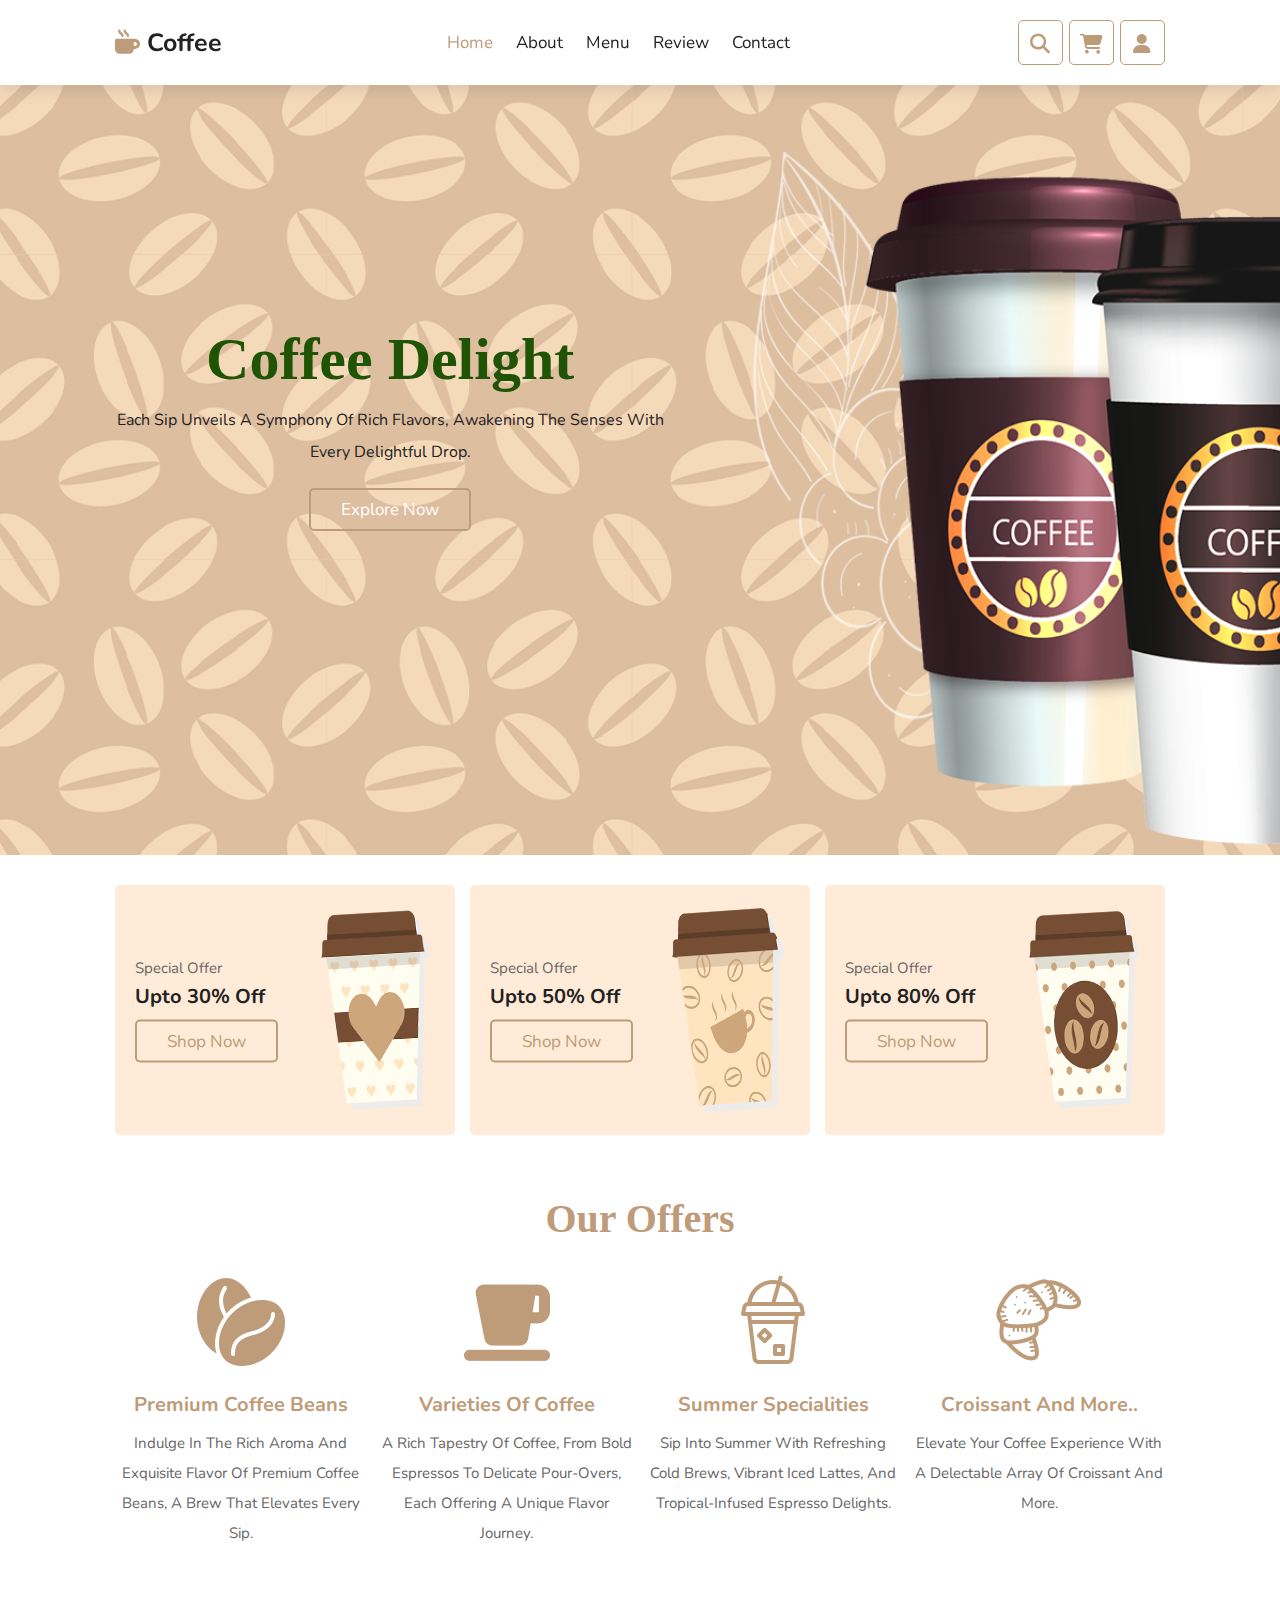
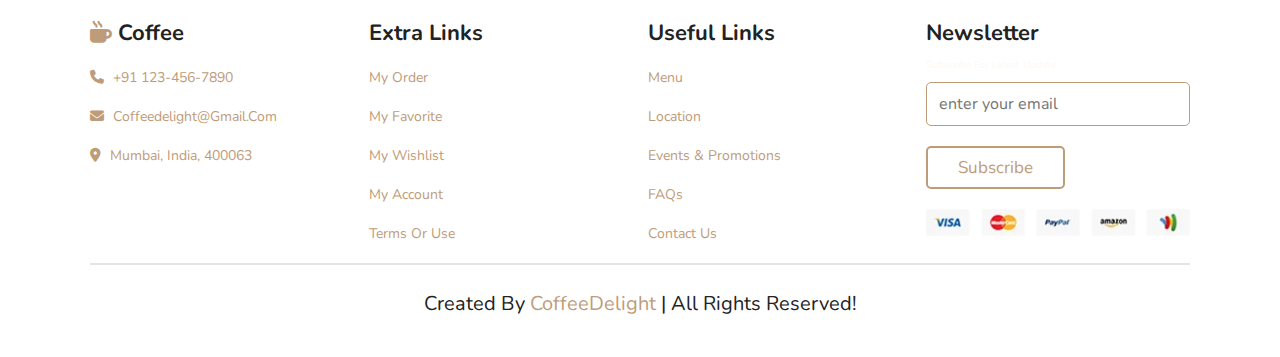
<file: index.html>
<!DOCTYPE html>
<html lang="en">
<head>
    <meta charset="UTF-8">
    <meta name="viewport" content="width=device-width, initial-scale=1.0">
    <title>Coffee Delight</title>
    <!-- fontawesome cdn -->
    <link rel="stylesheet" href="https://cdnjs.cloudflare.com/ajax/libs/font-awesome/6.5.1/css/all.min.css">
    <!-- custom css link -->
    <link rel="stylesheet" href="style.css">
</head>
<body>
    
    <!-- header section starts -->

    <header class="header">

        <a href="#" class="logo"> <i class="fas fa-mug-hot"></i> coffee</a>

        <nav class="navbar">
            <a href="index.html" class="active">home</a>
            <a href="about.html">about</a>
            <a href="menu.html">menu</a>
            <a href="review.html">review</a>
            <!-- <a href="blogs.html">blogs</a> -->
            <a href="contact.html">contact</a>
        </nav>

        <div class="icons">
            <div class="fas fa-bars" id="menu-btn"></div>
            <div class="fas fa-search" id="search-btn"></div>
            <div class="fas fa-shopping-cart" id="cart-btn"></div>
            <div class="fas fa-user" id="login-btn"></div>
        </div>

        <form action="" class="search-form">
            <input type="search" name="" id="search-box" placeholder="search here..">
            <label class="fas fa-search"></label>
        </form>

        <!-- shopping cart -->

        <div class="shopping-cart">

            <div class="box">
                <i class="fas fa-trash"></i>
                <img src="images/cart-1.png" alt="">
                <div class="content">
                    <h3>Iced Coffee</h3>
                    <span class="price">$3.99/=</span>
                    <span class="quantity"> qty: 1</span>
                </div>
            </div>

            <div class="box">
                <i class="fas fa-trash"></i>
                <img src="images/cart-2.png" alt="">
                <div class="content">
                    <h3>Affogato</h3>
                    <span class="price">$5.00/=</span>
                    <span class="quantity"> qty: 1</span>
                </div>
            </div>

            <div class="box">
                <i class="fas fa-trash"></i>
                <img src="images/cart-3.png" alt="">
                <div class="content">
                    <h3>mocha magic</h3>
                    <span class="price">$4.50/=</span>
                    <span class="quantity"> qty: 1</span>
                </div>
            </div>

            <div class="total">total : $13.49/=</div>
            <a href="#" class="btn">checkout</a>

        </div>


        <!-- login -->

        <form action="" class="login-form">
            <h3>login form</h3>
            <input type="email" placeholder="Your Email" class="box">
            <input type="password" placeholder="Your Password" class="box">
            <p>forget your password <a href="#"> click here</a></p>
            <p>don't have an account? <a href="#"> create now</a></p>
            <input type="submit" value="login" class="btn">
        </form>

    </header>

    <!-- header section ends -->

    <!-- home section starts -->

    <section class="home" id="home">

        <div class="content">
            <h3>coffee delight</h3>
            <p>Each sip unveils a symphony of rich flavors, awakening the senses with every delightful drop.</p>
            <a href="about.html" class="btn">Explore now </a>
        </div>

    </section>

    <!-- home section ends -->

    <!-- banner section starts -->

    <section class="banner-container">

        <div class="banner">
            <img src="images/banner-1.png" alt="">
            <div class="content">
                <span>special offer</span>
                <h3>upto 30% off</h3>
                <a href="#" class="btn"> shop now</a>
            </div>
        </div>

        <div class="banner">
            <img src="images/banner-2.png" alt="">
            <div class="content">
                <span>special offer</span>
                <h3>upto 50% off</h3>
                <a href="#" class="btn"> shop now</a>
            </div>
        </div>

        <div class="banner">
            <img src="images/banner-3.png" alt="">
            <div class="content">
                <span>special offer</span>
                <h3>upto 80% off</h3>
                <a href="#" class="btn"> shop now</a>
            </div>
        </div>

    </section>

    <!-- banner section ends -->

    <!-- offer section starts -->

    <section class="offer">

        <div class="heading">
            <h3>our offers</h3>
        </div>

        <div class="box-container">


            <div class="box">
                <img src="images/offer-2.png" alt="">
                <h3>premium coffee beans</h3>
                <p>Indulge in the rich aroma and exquisite flavor of premium coffee beans, a brew that elevates every sip.</p>
            </div>

            <div class="box">
                <img src="images/offer-1.png" alt="">
                <h3>varieties of coffee</h3>
                <p>A rich tapestry of coffee, from bold espressos to delicate pour-overs, each offering a unique flavor journey.</p>
            </div>

            <div class="box">
                <img src="images/offer-4.png" alt="">
                <h3>summer specialities</h3>
                <p>Sip into summer with refreshing cold brews, vibrant iced lattes, and tropical-infused espresso delights.</p>
            </div>

            <div class="box">
                <img src="images/offer-3.png" alt="">
                <h3>croissant and more..</h3>
                <p>Elevate your coffee experience with a delectable array of croissant and more.</p>
            </div>

        </div>

    </section>

    <!-- offer section ends -->

    <!-- footer section starts -->

    <section class="footer">

        <div class="box-container">

            <div class="box">
                <h3><i class="fas fa-mug-hot"></i> coffee</h3>
                <a href="#" class="links"> <i class="fas fa-phone"></i> +91 123-456-7890</a>
                <a href="#" class="links"> <i class="fas fa-envelope"></i> coffeedelight@gmail.com</a>
                <a href="#" class="links"> <i class="fas fa-map-marker-alt"></i> mumbai, india, 400063</a>
            </div>

            <div class="box">
                <h3>extra links</h3>
                <a href="#">my order</a>
                <a href="#">my favorite</a>
                <a href="#">my wishlist</a>
                <a href="#">my account</a>
                <a href="#">terms or use</a>
            </div>

            <div class="box">
                <h3>useful links</h3>
                <a href="menu.html">menu</a>
                <a href="#">location</a>
                <a href="#">events & promotions</a>
                <a href="#">FAQs</a>
                <a href="contact.html">contact us</a>
            </div>

            <div class="box">
                <h3>newsletter</h3>
                <p>subscribe for latest update</p>
                <form action="">
                    <input type="email" placeholder="enter your email">
                    <input type="submit" value="subscribe" class="btn">
                </form>
                <img src="images/payment.png" class="payment" alt="">
            </div>

        </div>

        <div class="credit"> created by <span>coffeeDelight</span> | all rights reserved! </div>

    </section>


    <!-- footer section ends -->


    <script src="script.js"></script>
</body>
</html>
</file>
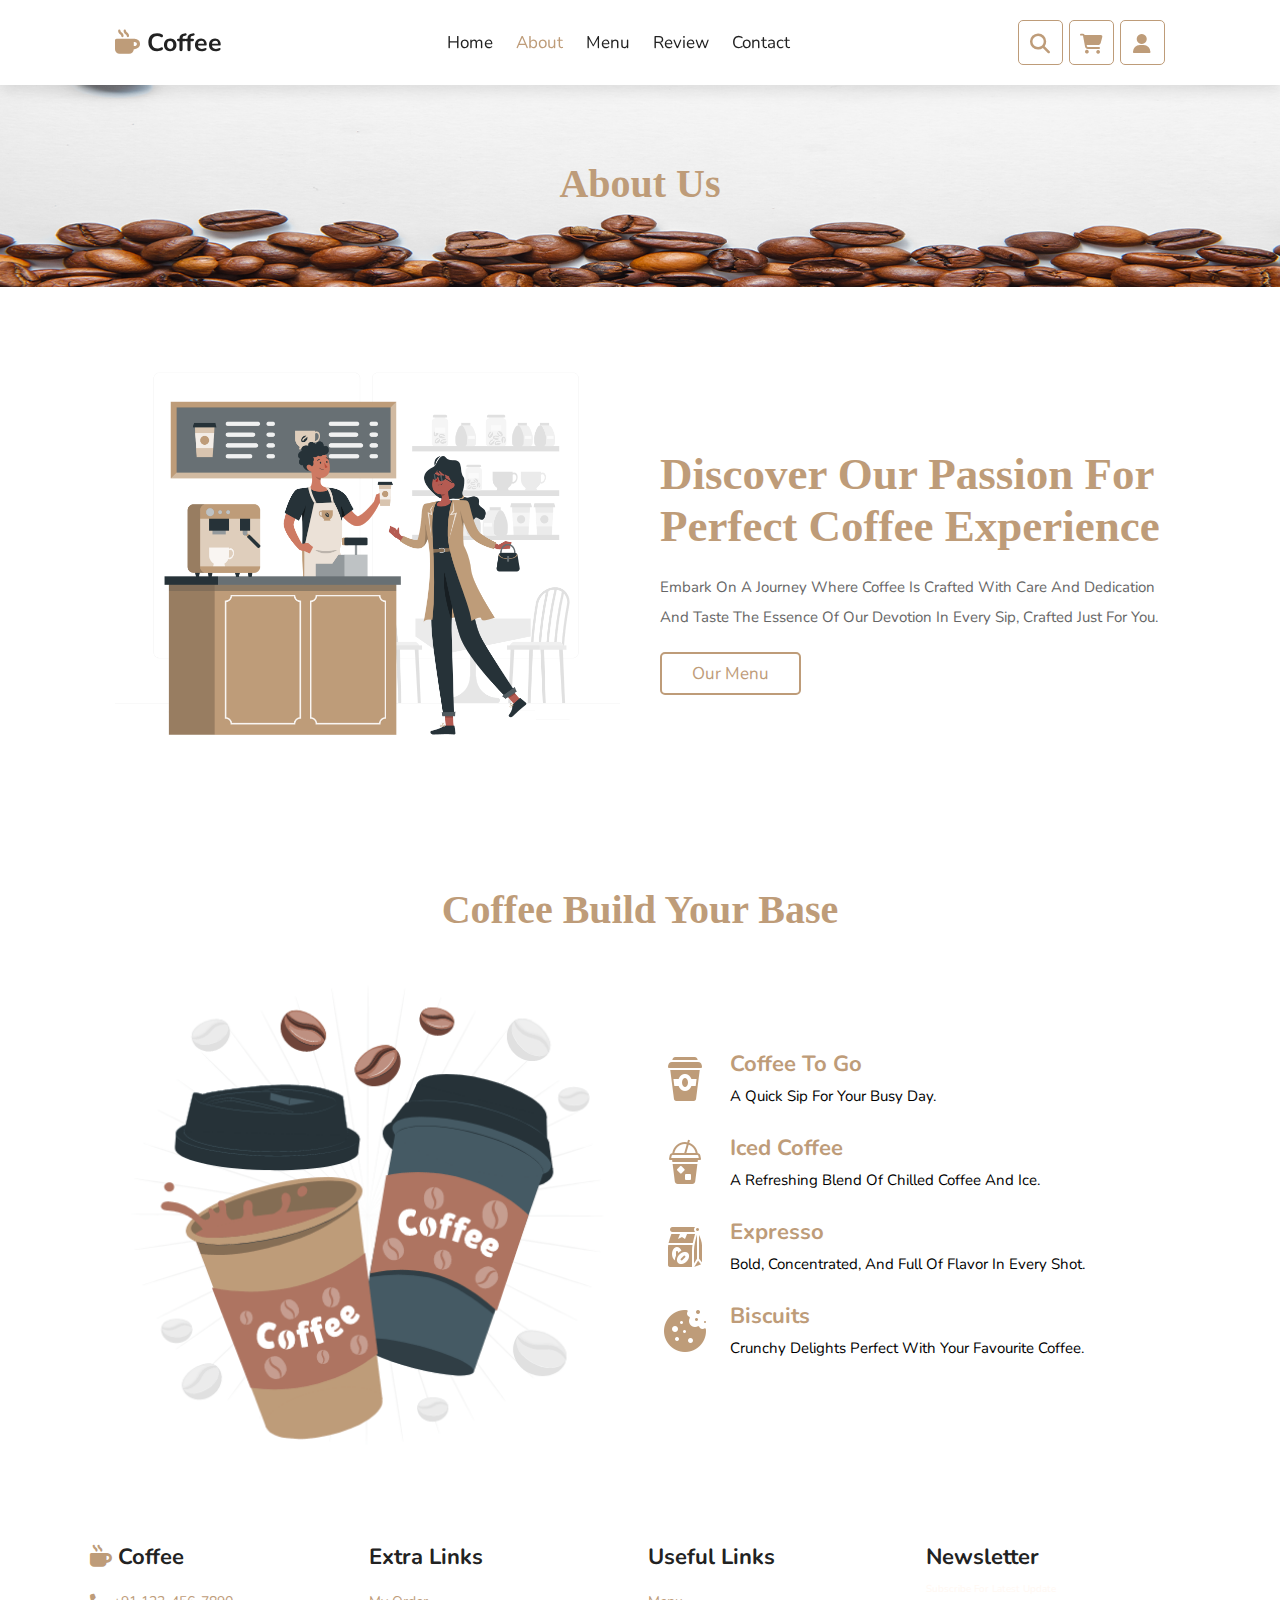
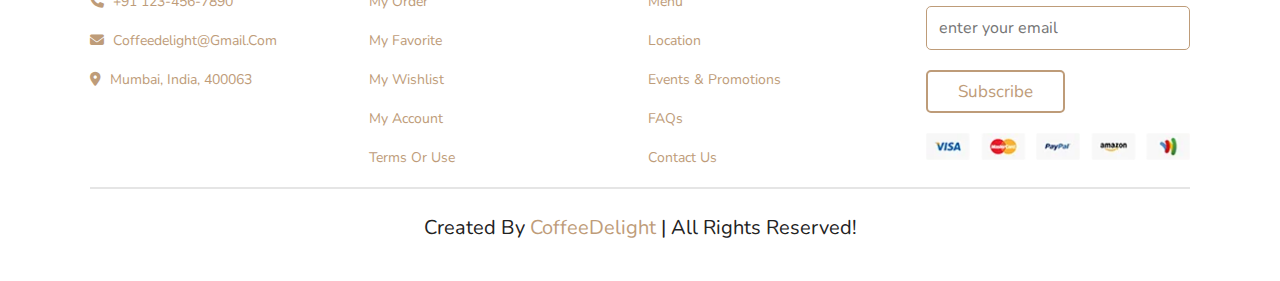
<file: about.html>
<!DOCTYPE html>
<html lang="en">

<head>
    <meta charset="UTF-8">
    <meta name="viewport" content="width=device-width, initial-scale=1.0">
    <title>Coffee Delight</title>
    <link rel="stylesheet" href="https://cdnjs.cloudflare.com/ajax/libs/font-awesome/6.5.1/css/all.min.css">
    <link rel="stylesheet" href="style.css">
</head>

<body>


    <header class="header">

        <a href="#" class="logo"> <i class="fas fa-mug-hot"></i> coffee</a>

        <nav class="navbar">
            <a href="index.html">home</a>
            <a href="about.html" class="active">about</a>
            <a href="menu.html">menu</a>
            <a href="review.html">review</a>
            <a href="contact.html">contact</a>
        </nav>

        <div class="icons">
            <div class="fas fa-bars" id="menu-btn"></div>
            <div class="fas fa-search" id="search-btn"></div>
            <div class="fas fa-shopping-cart" id="cart-btn"></div>
            <div class="fas fa-user" id="login-btn"></div>
        </div>

        <form action="" class="search-form">
            <input type="search" name="" id="search-box" placeholder="search here..">
            <label class="fas fa-search"></label>
        </form>


        <div class="shopping-cart">

            <div class="box">
                <i class="fas fa-trash"></i>
                <img src="images/cart-1.png" alt="">
                <div class="content">
                    <h3>Iced Coffee</h3>
                    <span class="price">$3.99/=</span>
                    <span class="quantity"> qty: 1</span>
                </div>
            </div>

            <div class="box">
                <i class="fas fa-trash"></i>
                <img src="images/cart-2.png" alt="">
                <div class="content">
                    <h3>Affogato</h3>
                    <span class="price">$5.00/=</span>
                    <span class="quantity"> qty: 1</span>
                </div>
            </div>

            <div class="box">
                <i class="fas fa-trash"></i>
                <img src="images/cart-3.png" alt="">
                <div class="content">
                    <h3>mocha magic</h3>
                    <span class="price">$4.50/=</span>
                    <span class="quantity"> qty: 1</span>
                </div>
            </div>

            <div class="total">total : $13.49/=</div>
            <a href="#" class="btn">checkout</a>

        </div>


        <form action="" class="login-form">
            <h3>login form</h3>
            <input type="email" placeholder="Your Email" class="box">
            <input type="password" placeholder="Your Password" class="box">
            <p>forget your password <a href="#"> click here</a></p>
            <p>don't have an account? <a href="#"> create now</a></p>
            <input type="submit" value="login" class="btn">
        </form>

    </header>


    <div class="sub-heading">
        <h1>about us</h1>
    </div>


    <section class="about">

        <div class="image">
            <img src="images/about.png" alt="">
        </div>

        <div class="content">
            <h3>discover our passion for perfect coffee experience</h3>
            <p>Embark on a journey where coffee is crafted with care and dedication and Taste the essence of our
                devotion in every sip, crafted just for you.</p>
            <a href="menu.html" class="btn"> our menu</a>
        </div>

    </section>


    <section class="base">

        <div class="heading">
            <h3>coffee build your base</h3>
        </div>

        <div class="box-container">

            <div class="image">
                <img src="images/coffee-base.gif" alt="">
            </div>

            <div class="container">

                <div class="item">
                    <div class="icon">
                        <img src="images/base-1.png" alt="">
                    </div>
                    <div class="content">
                        <h3>coffee to go</h3>
                        <p>A quick sip for your busy day.</p>
                    </div>
                </div>

                <div class="item">
                    <div class="icon">
                        <img src="images/base-2.png" alt="">
                    </div>
                    <div class="content">
                        <h3>iced coffee</h3>
                        <p>A refreshing blend of chilled coffee and ice.</p>
                    </div>
                </div>

                <div class="item">
                    <div class="icon">
                        <img src="images/base-3.png" alt="">
                    </div>
                    <div class="content">
                        <h3>expresso</h3>
                        <p>Bold, concentrated, and full of flavor in every shot.</p>
                    </div>
                </div>

                <div class="item">
                    <div class="icon">
                        <img src="images/base-4.png" alt="">
                    </div>
                    <div class="content">
                        <h3>biscuits</h3>
                        <p>Crunchy delights perfect with your favourite coffee.</p>
                    </div>
                </div>

            </div>

        </div>

    </section>



    <section class="footer">

        <div class="box-container">

            <div class="box">
                <h3><i class="fas fa-mug-hot"></i> coffee</h3>
                <a href="#" class="links"> <i class="fas fa-phone"></i> +91 123-456-7890</a>
                <a href="#" class="links"> <i class="fas fa-envelope"></i> coffeedelight@gmail.com</a>
                <a href="#" class="links"> <i class="fas fa-map-marker-alt"></i> mumbai, india, 400063</a>
            </div>

            <div class="box">
                <h3>extra links</h3>
                <a href="#">my order</a>
                <a href="#">my favorite</a>
                <a href="#">my wishlist</a>
                <a href="#">my account</a>
                <a href="#">terms or use</a>
            </div>

            <div class="box">
                <h3>useful links</h3>
                <a href="menu.html">menu</a>
                <a href="#">location</a>
                <a href="#">events & promotions</a>
                <a href="#">FAQs</a>
                <a href="contact.html">contact us</a>
            </div>

            <div class="box">
                <h3>newsletter</h3>
                <p>subscribe for latest update</p>
                <form action="">
                    <input type="email" placeholder="enter your email">
                    <input type="submit" value="subscribe" class="btn">
                </form>
                <img src="images/payment.png" class="payment" alt="">
            </div>

        </div>

        <div class="credit"> created by <span>coffeeDelight</span> | all rights reserved! </div>

    </section>

    <!-- footer section ends -->


    <script src="script.js"></script>

</body>

</html>
</file>
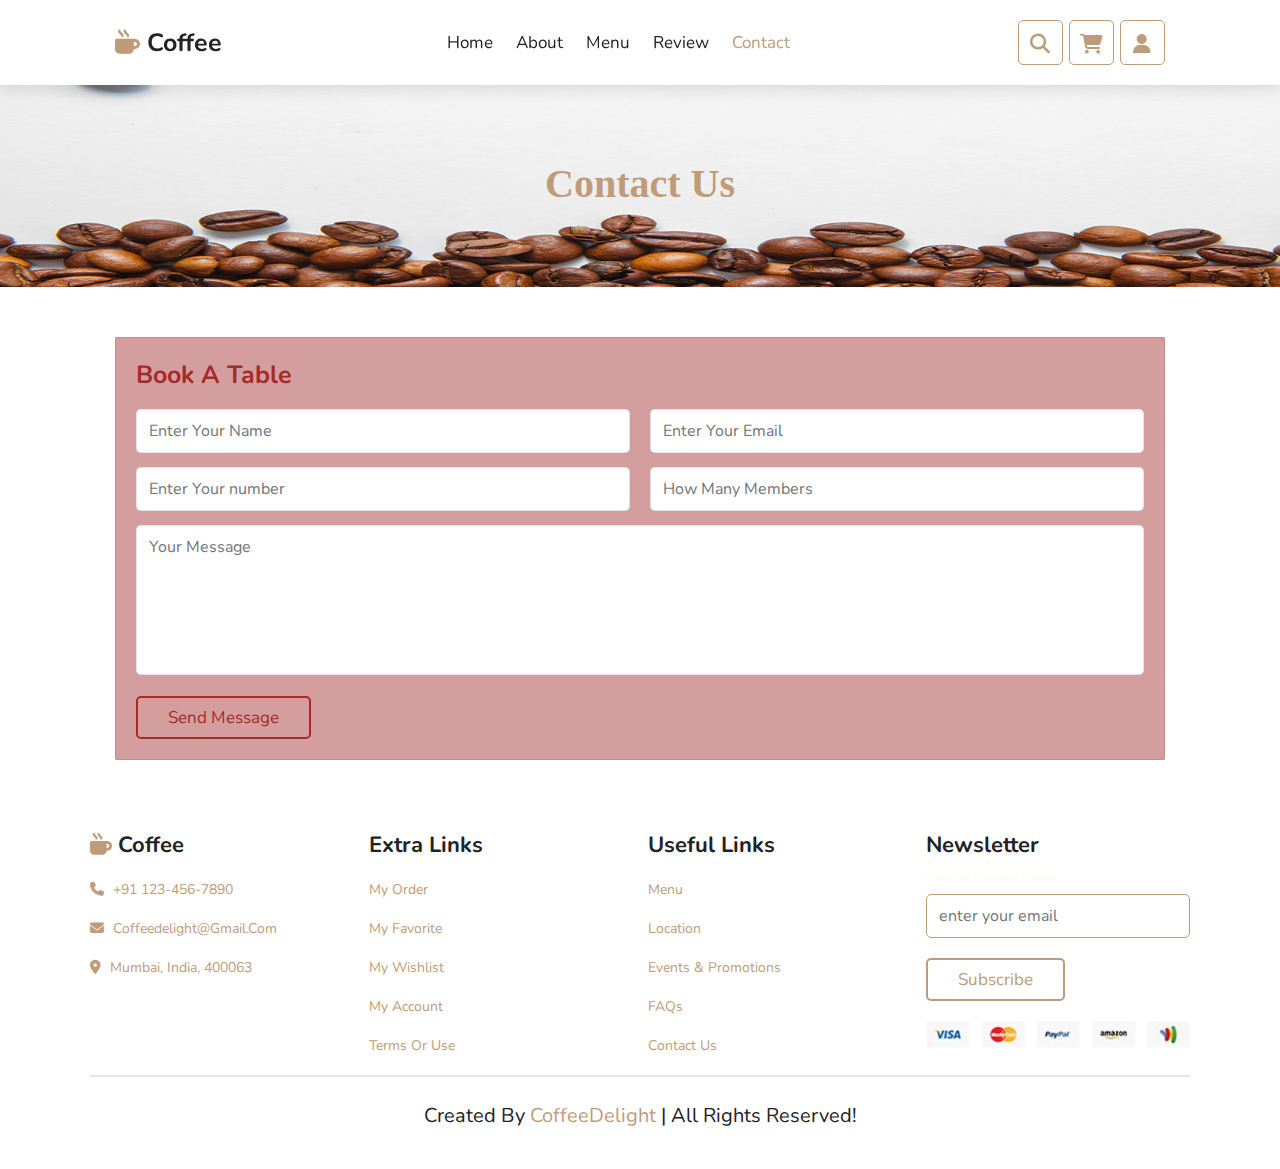
<file: contact.html>
<!DOCTYPE html>
<html lang="en">

<head>
    <meta charset="UTF-8">
    <meta name="viewport" content="width=device-width, initial-scale=1.0">
    <title>Coffee Delight</title>
    <link rel="stylesheet" href="https://cdnjs.cloudflare.com/ajax/libs/font-awesome/6.5.1/css/all.min.css">
    <link rel="stylesheet" href="style.css">
</head>

<body>


    <header class="header">

        <a href="#" class="logo"> <i class="fas fa-mug-hot"></i> coffee</a>

        <nav class="navbar">
            <a href="index.html">home</a>
            <a href="about.html">about</a>
            <a href="menu.html">menu</a>
            <a href="review.html">review</a>
            <!-- <a href="blogs.html">blogs</a> -->
            <a href="contact.html" class="active">contact</a>
        </nav>

        <div class="icons">
            <div class="fas fa-bars" id="menu-btn"></div>
            <div class="fas fa-search" id="search-btn"></div>
            <div class="fas fa-shopping-cart" id="cart-btn"></div>
            <div class="fas fa-user" id="login-btn"></div>
        </div>

        <form action="" class="search-form">
            <input type="search" name="" id="search-box" placeholder="search here..">
            <label class="fas fa-search"></label>
        </form>


        <div class="shopping-cart">

            <div class="box">
                <i class="fas fa-trash"></i>
                <img src="images/cart-1.png" alt="">
                <div class="content">
                    <h3>Iced Coffee</h3>
                    <span class="price">$3.99/=</span>
                    <span class="quantity"> qty: 1</span>
                </div>
            </div>

            <div class="box">
                <i class="fas fa-trash"></i>
                <img src="images/cart-2.png" alt="">
                <div class="content">
                    <h3>Affogato</h3>
                    <span class="price">$5.00/=</span>
                    <span class="quantity"> qty: 1</span>
                </div>
            </div>

            <div class="box">
                <i class="fas fa-trash"></i>
                <img src="images/cart-3.png" alt="">
                <div class="content">
                    <h3>mocha magic</h3>
                    <span class="price">$4.50/=</span>
                    <span class="quantity"> qty: 1</span>
                </div>
            </div>

            <div class="total">total : $13.49/=</div>
            <a href="#" class="btn">checkout</a>

        </div>


        <form action="" class="login-form">
            <h3>login form</h3>
            <input type="email" placeholder="Your Email" class="box">
            <input type="password" placeholder="Your Password" class="box">
            <p>forget your password <a href="#"> click here</a></p>
            <p>don't have an account? <a href="#"> create now</a></p>
            <input type="submit" value="login" class="btn">
        </form>

    </header>



    <div class="sub-heading">
        <h1>contact us</h1>
    </div>



    <section class="contact">

        <div class="row">

            <form action="">
                <h3>book a table</h3>

                <div class="inputBox">
                    <input type="text" placeholder="Enter Your Name" class="box">
                    <input type="email" placeholder="Enter Your Email" class="box">
                </div>

                <div class="inputBox">
                    <input type="number" placeholder="Enter Your number" class="box">
                    <input type="number" placeholder="How Many Members" class="box">
                </div>
                <textarea placeholder="Your Message" cols="30" rows="10"></textarea>
                <input type="submit" value="send message" class="btn">

            </form>


        </div>

    </section>

    <section class="footer">

        <div class="box-container">

            <div class="box">
                <h3><i class="fas fa-mug-hot"></i> coffee</h3>
                <a href="#" class="links"> <i class="fas fa-phone"></i> +91 123-456-7890</a>
                <a href="#" class="links"> <i class="fas fa-envelope"></i> coffeedelight@gmail.com</a>
                <a href="#" class="links"> <i class="fas fa-map-marker-alt"></i> mumbai, india, 400063</a>
            </div>

            <div class="box">
                <h3>extra links</h3>
                <a href="#">my order</a>
                <a href="#">my favorite</a>
                <a href="#">my wishlist</a>
                <a href="#">my account</a>
                <a href="#">terms or use</a>
            </div>

            <div class="box">
                <h3>useful links</h3>
                <a href="menu.html">menu</a>
                <a href="#">location</a>
                <a href="#">events & promotions</a>
                <a href="#">FAQs</a>
                <a href="contact.html">contact us</a>
            </div>

            <div class="box">
                <h3>newsletter</h3>
                <p>subscribe for latest update</p>
                <form action="">
                    <input type="email" placeholder="enter your email">
                    <input type="submit" value="subscribe" class="btn">
                </form>
                <img src="images/payment.png" class="payment" alt="">
            </div>

        </div>

        <div class="credit"> created by <span>coffeeDelight</span> | all rights reserved! </div>

    </section>


    <script src="script.js"></script>

</body>

</html>
</file>
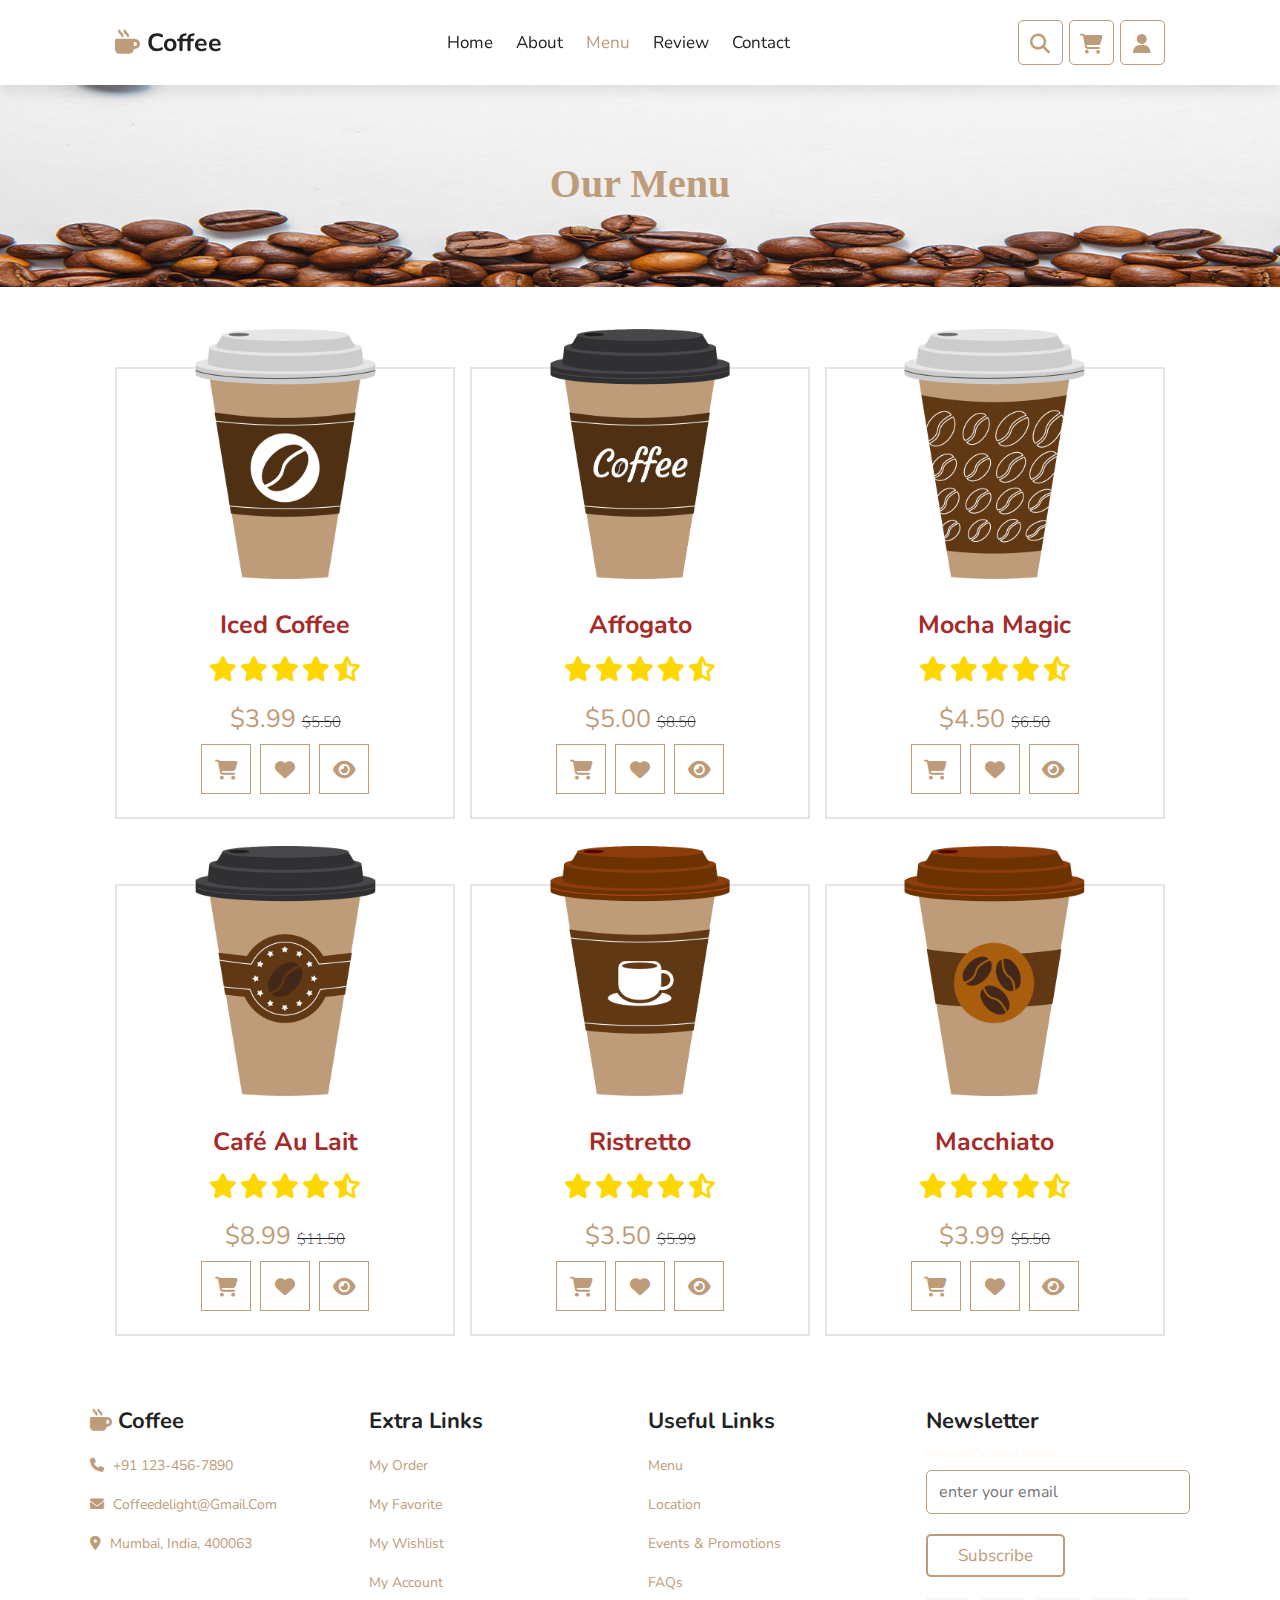
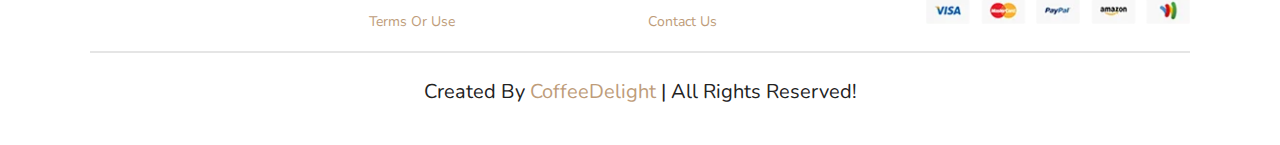
<file: menu.html>
<!DOCTYPE html>
<html lang="en">
<head>
    <meta charset="UTF-8">
    <meta name="viewport" content="width=device-width, initial-scale=1.0">
    <title>Coffee Delight</title>
    <!-- fontawesome cdn -->
    <link rel="stylesheet" href="https://cdnjs.cloudflare.com/ajax/libs/font-awesome/6.5.1/css/all.min.css">
    <!-- custom css link -->
    <link rel="stylesheet" href="style.css">
</head>
<body>
    
    <!-- header section starts -->

    <header class="header">

        <a href="#" class="logo"> <i class="fas fa-mug-hot"></i> coffee</a>

        <nav class="navbar">
            <a href="index.html">home</a>
            <a href="about.html">about</a>
            <a href="menu.html" class="active">menu</a>
            <a href="review.html">review</a>
            <!-- <a href="blogs.html">blogs</a> -->
            <a href="contact.html">contact</a>
        </nav>

        <div class="icons">
            <div class="fas fa-bars" id="menu-btn"></div>
            <div class="fas fa-search" id="search-btn"></div>
            <div class="fas fa-shopping-cart" id="cart-btn"></div>
            <div class="fas fa-user" id="login-btn"></div>
        </div>

        <form action="" class="search-form">
            <input type="search" name="" id="search-box" placeholder="search here..">
            <label class="fas fa-search"></label>
        </form>

        <!-- shopping cart -->

        <div class="shopping-cart">

            <div class="box">
                <i class="fas fa-trash"></i>
                <img src="images/cart-1.png" alt="">
                <div class="content">
                    <h3>Iced Coffee</h3>
                    <span class="price">$3.99/=</span>
                    <span class="quantity"> qty: 1</span>
                </div>
            </div>

            <div class="box">
                <i class="fas fa-trash"></i>
                <img src="images/cart-2.png" alt="">
                <div class="content">
                    <h3>Affogato</h3>
                    <span class="price">$5.00/=</span>
                    <span class="quantity"> qty: 1</span>
                </div>
            </div>

            <div class="box">
                <i class="fas fa-trash"></i>
                <img src="images/cart-3.png" alt="">
                <div class="content">
                    <h3>mocha magic</h3>
                    <span class="price">$4.50/=</span>
                    <span class="quantity"> qty: 1</span>
                </div>
            </div>

            <div class="total">total : $13.49/=</div>
            <a href="#" class="btn">checkout</a>

        </div>

        <!-- login -->

        <form action="" class="login-form">
            <h3>login form</h3>
            <input type="email" placeholder="Your Email" class="box">
            <input type="password" placeholder="Your Password" class="box">
            <p>forget your password <a href="#"> click here</a></p>
            <p>don't have an account? <a href="#"> create now</a></p>
            <input type="submit" value="login" class="btn">
        </form>

    </header>

    <!-- header section ends -->

    <!-- sub heading -->

    <div class="sub-heading">
        <h1>our menu</h1>
    </div>

    <!-- end -->

    <!-- menu section starts -->

    <section class="menu">

        <div class="box-container">

            <div class="box">
                <div class="image">
                    <img src="images/product-1.png" alt="">
                </div>
                <div class="content">
                    <h3>Iced Coffee</h3>
                    <div class="stars">
                        <i class="fas fa-star"></i>
                        <i class="fas fa-star"></i>
                        <i class="fas fa-star"></i>
                        <i class="fas fa-star"></i>
                        <i class="fas fa-star-half-alt"></i>
                    </div>
                    <div class="price">$3.99 <span>$5.50</span></div>
                </div>
                <div class="icons">
                    <a href="#" class="fas fa-shopping-cart"></a>
                    <a href="#" class="fas fa-heart"></a>
                    <a href="#" class="fas fa-eye"></a>
                </div>
            </div>

            <div class="box">
                <div class="image">
                    <img src="images/product-2.png" alt="">
                </div>
                <div class="content">
                    <h3>Affogato</h3>
                    <div class="stars">
                        <i class="fas fa-star"></i>
                        <i class="fas fa-star"></i>
                        <i class="fas fa-star"></i>
                        <i class="fas fa-star"></i>
                        <i class="fas fa-star-half-alt"></i>
                    </div>
                    <div class="price">$5.00 <span>$8.50</span></div>
                </div>
                <div class="icons">
                    <a href="#" class="fas fa-shopping-cart"></a>
                    <a href="#" class="fas fa-heart"></a>
                    <a href="#" class="fas fa-eye"></a>
                </div>
            </div>

            <div class="box">
                <div class="image">
                    <img src="images/product-3.png" alt="">
                </div>
                <div class="content">
                    <h3>mocha magic</h3>
                    <div class="stars">
                        <i class="fas fa-star"></i>
                        <i class="fas fa-star"></i>
                        <i class="fas fa-star"></i>
                        <i class="fas fa-star"></i>
                        <i class="fas fa-star-half-alt"></i>
                    </div>
                    <div class="price">$4.50 <span>$6.50</span></div>
                </div>
                <div class="icons">
                    <a href="#" class="fas fa-shopping-cart"></a>
                    <a href="#" class="fas fa-heart"></a>
                    <a href="#" class="fas fa-eye"></a>
                </div>
            </div>

            <div class="box">
                <div class="image">
                    <img src="images/product-4.png" alt="">
                </div>
                <div class="content">
                    <h3>Café au Lait</h3>
                    <div class="stars">
                        <i class="fas fa-star"></i>
                        <i class="fas fa-star"></i>
                        <i class="fas fa-star"></i>
                        <i class="fas fa-star"></i>
                        <i class="fas fa-star-half-alt"></i>
                    </div>
                    <div class="price">$8.99 <span>$11.50</span></div>
                </div>
                <div class="icons">
                    <a href="#" class="fas fa-shopping-cart"></a>
                    <a href="#" class="fas fa-heart"></a>
                    <a href="#" class="fas fa-eye"></a>
                </div>
            </div>

            <div class="box">
                <div class="image">
                    <img src="images/product-5.png" alt="">
                </div>
                <div class="content">
                    <h3>Ristretto</h3>
                    <div class="stars">
                        <i class="fas fa-star"></i>
                        <i class="fas fa-star"></i>
                        <i class="fas fa-star"></i>
                        <i class="fas fa-star"></i>
                        <i class="fas fa-star-half-alt"></i>
                    </div>
                    <div class="price">$3.50 <span>$5.99</span></div>
                </div>
                <div class="icons">
                    <a href="#" class="fas fa-shopping-cart"></a>
                    <a href="#" class="fas fa-heart"></a>
                    <a href="#" class="fas fa-eye"></a>
                </div>
            </div>

            <div class="box">
                <div class="image">
                    <img src="images/product-6.png" alt="">
                </div>
                <div class="content">
                    <h3>Macchiato</h3>
                    <div class="stars">
                        <i class="fas fa-star"></i>
                        <i class="fas fa-star"></i>
                        <i class="fas fa-star"></i>
                        <i class="fas fa-star"></i>
                        <i class="fas fa-star-half-alt"></i>
                    </div>
                    <div class="price">$3.99 <span>$5.50</span></div>
                </div>
                <div class="icons">
                    <a href="#" class="fas fa-shopping-cart"></a>
                    <a href="#" class="fas fa-heart"></a>
                    <a href="#" class="fas fa-eye"></a>
                </div>
            </div>

        </div>

    </section>










    <!-- menu section ends -->









    <!-- footer section starts -->

    <section class="footer">

        <div class="box-container">

            <div class="box">
                <h3><i class="fas fa-mug-hot"></i> coffee</h3>
                <a href="#" class="links"> <i class="fas fa-phone"></i> +91 123-456-7890</a>
                <a href="#" class="links"> <i class="fas fa-envelope"></i> coffeedelight@gmail.com</a>
                <a href="#" class="links"> <i class="fas fa-map-marker-alt"></i> mumbai, india, 400063</a>
            </div>

            <div class="box">
                <h3>extra links</h3>
                <a href="#">my order</a>
                <a href="#">my favorite</a>
                <a href="#">my wishlist</a>
                <a href="#">my account</a>
                <a href="#">terms or use</a>
            </div>

            <div class="box">
                <h3>useful links</h3>
                <a href="menu.html">menu</a>
                <a href="#">location</a>
                <a href="#">events & promotions</a>
                <a href="#">FAQs</a>
                <a href="contact.html">contact us</a>
            </div>

            <div class="box">
                <h3>newsletter</h3>
                <p>subscribe for latest update</p>
                <form action="">
                    <input type="email" placeholder="enter your email">
                    <input type="submit" value="subscribe" class="btn">
                </form>
                <img src="images/payment.png" class="payment" alt="">
            </div>

        </div>

        <div class="credit"> created by <span>coffeeDelight</span> | all rights reserved! </div>

    </section>

    <!-- footer section ends -->



    <script src="script.js"></script>

</body>
</html>
</file>
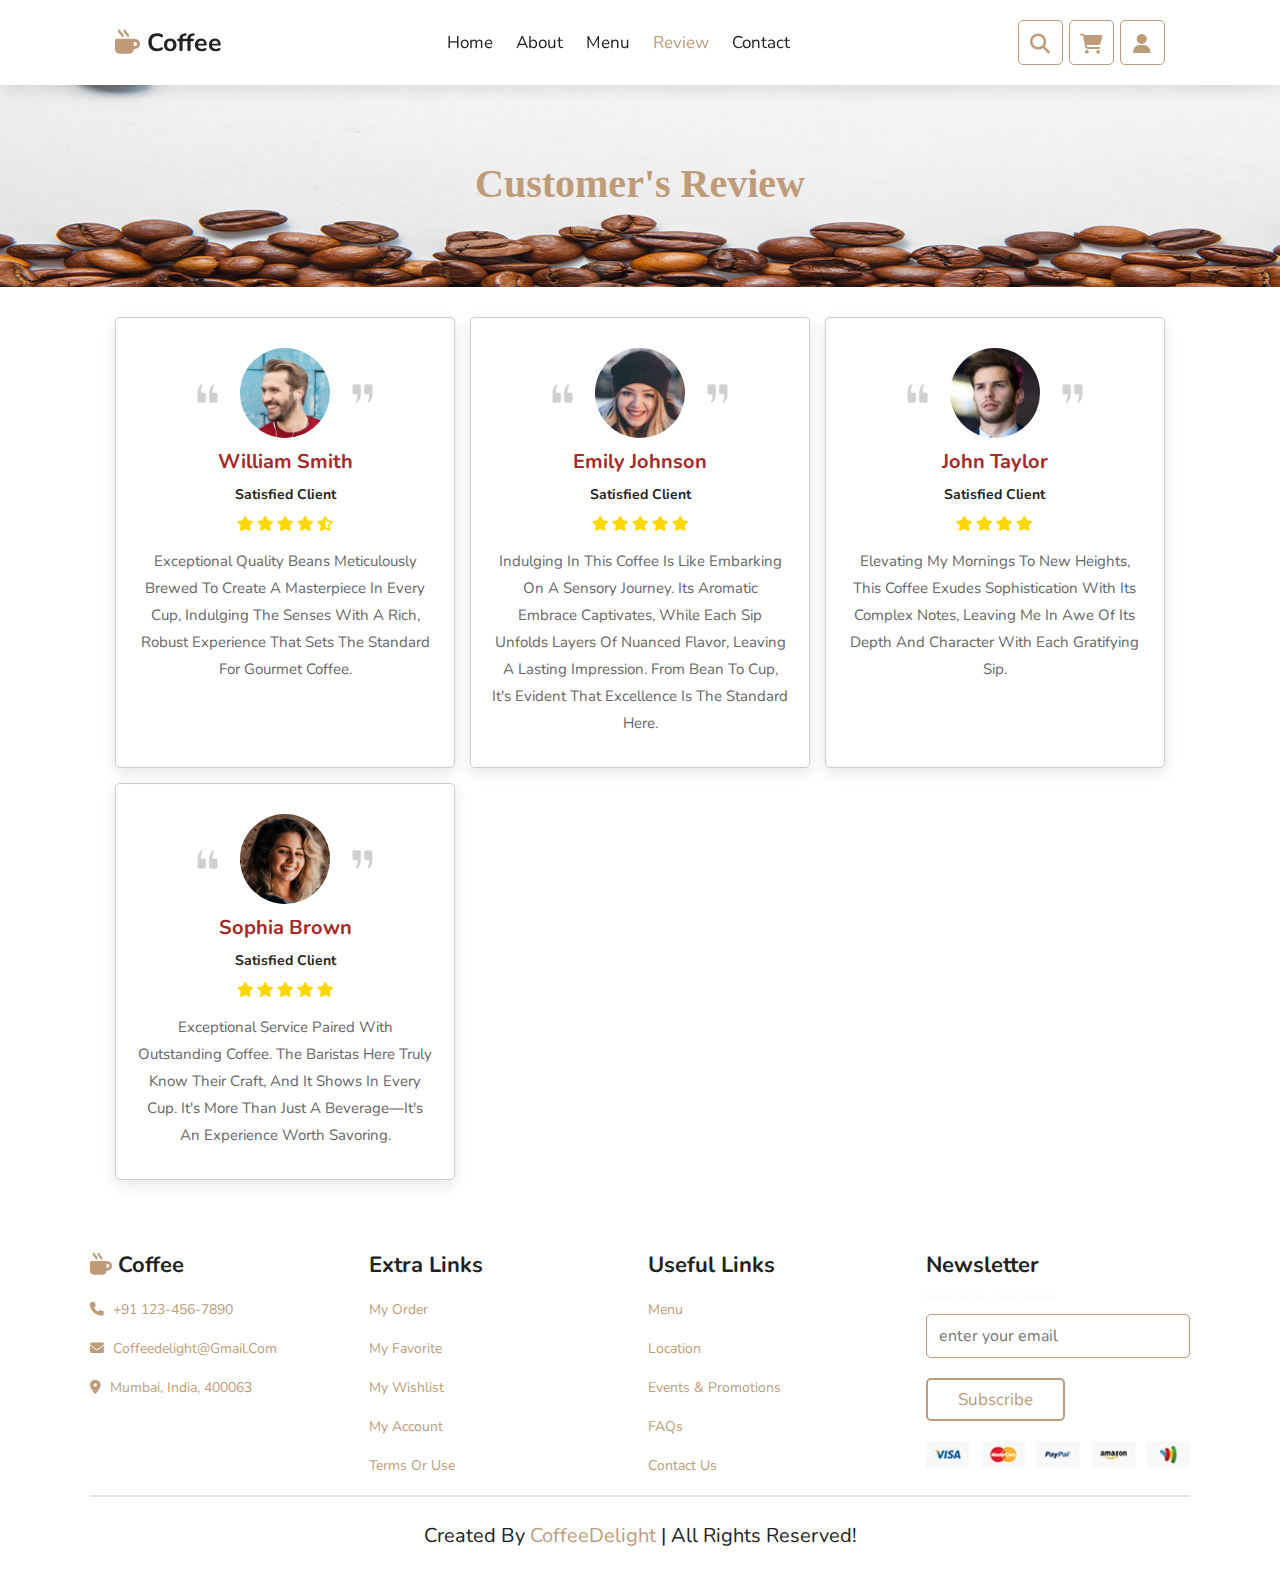
<file: review.html>
<!DOCTYPE html>
<html lang="en">

<head>
    <meta charset="UTF-8">
    <meta name="viewport" content="width=device-width, initial-scale=1.0">
    <title>Coffee Delight</title>
    <!-- fontawesome cdn -->
    <link rel="stylesheet" href="https://cdnjs.cloudflare.com/ajax/libs/font-awesome/6.5.1/css/all.min.css">
    <!-- custom css link -->
    <link rel="stylesheet" href="style.css">
</head>

<body>

    <!-- header section starts -->

    <header class="header">

        <a href="#" class="logo"> <i class="fas fa-mug-hot"></i> coffee</a>

        <nav class="navbar">
            <a href="index.html">home</a>
            <a href="about.html">about</a>
            <a href="menu.html">menu</a>
            <a href="review.html" class="active">review</a>
            <!-- <a href="blogs.html">blogs</a> -->
            <a href="contact.html">contact</a>
        </nav>

        <div class="icons">
            <div class="fas fa-bars" id="menu-btn"></div>
            <div class="fas fa-search" id="search-btn"></div>
            <div class="fas fa-shopping-cart" id="cart-btn"></div>
            <div class="fas fa-user" id="login-btn"></div>
        </div>

        <form action="" class="search-form">
            <input type="search" name="" id="search-box" placeholder="search here..">
            <label class="fas fa-search"></label>
        </form>

        <!-- shopping cart -->

        <div class="shopping-cart">

            <div class="box">
                <i class="fas fa-trash"></i>
                <img src="images/cart-1.png" alt="">
                <div class="content">
                    <h3>Iced Coffee</h3>
                    <span class="price">$3.99/=</span>
                    <span class="quantity"> qty: 1</span>
                </div>
            </div>

            <div class="box">
                <i class="fas fa-trash"></i>
                <img src="images/cart-2.png" alt="">
                <div class="content">
                    <h3>Affogato</h3>
                    <span class="price">$5.00/=</span>
                    <span class="quantity"> qty: 1</span>
                </div>
            </div>

            <div class="box">
                <i class="fas fa-trash"></i>
                <img src="images/cart-3.png" alt="">
                <div class="content">
                    <h3>mocha magic</h3>
                    <span class="price">$4.50/=</span>
                    <span class="quantity"> qty: 1</span>
                </div>
            </div>

            <div class="total">total : $13.49/=</div>
            <a href="#" class="btn">checkout</a>

        </div>

        <!-- login -->

        <form action="" class="login-form">
            <h3>login form</h3>
            <input type="email" placeholder="Your Email" class="box">
            <input type="password" placeholder="Your Password" class="box">
            <p>forget your password <a href="#"> click here</a></p>
            <p>don't have an account? <a href="#"> create now</a></p>
            <input type="submit" value="login" class="btn">
        </form>

    </header>

    <!-- header section ends -->

    <!-- sub heading -->

    <div class="sub-heading">
        <h1>customer's review</h1>
    </div>

    <!-- end -->

    <!-- review section starts -->

    <section class="review">

        <div class="box-container">

            <div class="box">
                <div class="image">
                    <img src="images/quote-left.png" width="25" height="25" alt="">
                    <img src="images/review-1.png" alt="" class="user">
                    <img src="images/quote-right.png" width="25" height="25" alt="">
                </div>
                <h3>William Smith</h3>
                <h4>satisfied client</h4>
                <div class="stars">
                    <i class="fas fa-star"></i>
                    <i class="fas fa-star"></i>
                    <i class="fas fa-star"></i>
                    <i class="fas fa-star"></i>
                    <i class="fas fa-star-half-alt"></i>
                </div>
                <p>Exceptional quality beans meticulously brewed to create a masterpiece in every cup, indulging the
                    senses with a rich, robust experience that sets the standard for gourmet coffee.</p>
            </div>

            <div class="box">
                <div class="image">
                    <img src="images/quote-left.png" width="25" height="25" alt="">
                    <img src="images/review-2.png" alt="" class="user">
                    <img src="images/quote-right.png" width="25" height="25" alt="">
                </div>
                <h3>Emily Johnson</h3>
                <h4>satisfied client</h4>
                <div class="stars">
                    <i class="fas fa-star"></i>
                    <i class="fas fa-star"></i>
                    <i class="fas fa-star"></i>
                    <i class="fas fa-star"></i>
                    <i class="fas fa-star"></i>
                </div>
                <p>Indulging in this coffee is like embarking on a sensory journey. Its aromatic embrace captivates,
                    while each sip unfolds layers of nuanced flavor, leaving a lasting impression. From bean to cup,
                    it's evident that excellence is the standard here.</p>
            </div>

            <div class="box">
                <div class="image">
                    <img src="images/quote-left.png" width="25" height="25" alt="">
                    <img src="images/review-3.png" alt="" class="user">
                    <img src="images/quote-right.png" width="25" height="25" alt="">
                </div>
                <h3>john Taylor</h3>
                <h4>satisfied client</h4>
                <div class="stars">
                    <i class="fas fa-star"></i>
                    <i class="fas fa-star"></i>
                    <i class="fas fa-star"></i>
                    <i class="fas fa-star"></i>
                </div>
                <p>Elevating my mornings to new heights, this coffee exudes sophistication with its complex notes,
                    leaving me in awe of its depth and character with each gratifying sip.</p>
            </div>

            <div class="box">
                <div class="image">
                    <img src="images/quote-left.png" width="25" height="25" alt="">
                    <img src="images/review-4.png" alt="" class="user">
                    <img src="images/quote-right.png" width="25" height="25" alt="">
                </div>
                <h3>Sophia Brown</h3>
                <h4>satisfied client</h4>
                <div class="stars">
                    <i class="fas fa-star"></i>
                    <i class="fas fa-star"></i>
                    <i class="fas fa-star"></i>
                    <i class="fas fa-star"></i>
                    <i class="fas fa-star"></i>
                </div>
                <p>Exceptional service paired with outstanding coffee. The baristas here truly know their craft, and it
                    shows in every cup. It's more than just a beverage—it's an experience worth savoring.</p>
            </div>

            <!-- <div class="box">
                <div class="image">
                    <img src="images/quote-left.png" width="25" height="25" alt="">
                    <img src="images/review-5.png" alt="" class="user">
                    <img src="images/quote-right.png" width="25" height="25" alt="">
                </div>
                <h3>john paul</h3>
                <h4>satisfied client</h4>
                <div class="stars">
                    <i class="fas fa-star"></i>
                    <i class="fas fa-star"></i>
                    <i class="fas fa-star"></i>
                    <i class="fas fa-star"></i>
                    <i class="fas fa-star-half-alt"></i>
                </div>
                <p>Lorem ipsum dolor sit amet consectetur adipisicing elit. Dicta impedit, ducimus earum architecto numquam quis error itaque saepe blanditiis rem accusantium incidunt excepturi fuga nostrum magni, dolore tempore laboriosam repellat.</p>
            </div>

            <div class="box">
                <div class="image">
                    <img src="images/quote-left.png" width="25" height="25" alt="">
                    <img src="images/review-6.png" alt="" class="user">
                    <img src="images/quote-right.png" width="25" height="25" alt="">
                </div>
                <h3>john paul</h3>
                <h4>satisfied client</h4>
                <div class="stars">
                    <i class="fas fa-star"></i>
                    <i class="fas fa-star"></i>
                    <i class="fas fa-star"></i>
                    <i class="fas fa-star"></i>
                    <i class="fas fa-star-half-alt"></i>
                </div>
                <p>Lorem ipsum dolor sit amet consectetur adipisicing elit. Dicta impedit, ducimus earum architecto numquam quis error itaque saepe blanditiis rem accusantium incidunt excepturi fuga nostrum magni, dolore tempore laboriosam repellat.</p>
            </div> -->

        </div>

    </section>



    <!-- review section ends -->


    <!-- footer section starts -->

    <section class="footer">

        <div class="box-container">

            <div class="box">
                <h3><i class="fas fa-mug-hot"></i> coffee</h3>
                <a href="#" class="links"> <i class="fas fa-phone"></i> +91 123-456-7890</a>
                <a href="#" class="links"> <i class="fas fa-envelope"></i> coffeedelight@gmail.com</a>
                <a href="#" class="links"> <i class="fas fa-map-marker-alt"></i> mumbai, india, 400063</a>
            </div>

            <div class="box">
                <h3>extra links</h3>
                <a href="#">my order</a>
                <a href="#">my favorite</a>
                <a href="#">my wishlist</a>
                <a href="#">my account</a>
                <a href="#">terms or use</a>
            </div>

            <div class="box">
                <h3>useful links</h3>
                <a href="menu.html">menu</a>
                <a href="#">location</a>
                <a href="#">events & promotions</a>
                <a href="#">FAQs</a>
                <a href="contact.html">contact us</a>
            </div>

            <div class="box">
                <h3>newsletter</h3>
                <p>subscribe for latest update</p>
                <form action="">
                    <input type="email" placeholder="enter your email">
                    <input type="submit" value="subscribe" class="btn">
                </form>
                <img src="images/payment.png" class="payment" alt="">
            </div>

        </div>

        <div class="credit"> created by <span>coffeeDelight</span> | all rights reserved! </div>

    </section>

    <!-- footer section ends -->



    <script src="script.js"></script>

</body>

</html>
</file>
<file: style.css>
@import url('https://fonts.googleapis.com/css2?family=Merienda+One&family=Nunito:wght@200;300;400;500;600&display=swap');

:root{
    --color:#be9c79;
    --box-shadow:0 .5rem 1.5rem rgba(0,0,0,.1);
}

*{
    font-family: 'Nunito', sans-serif;
    margin: 0; padding: 0;
    box-sizing: border-box;
    outline: none; border: none;
    text-decoration: none;
    text-transform: capitalize;
    transition: all .2s linear;
}

*::selection{
    background: var(--color);
    color: #fff;
}

html{
    font-size: 62.5%;
    overflow-x: hidden;
    scroll-behavior: smooth;
    scroll-padding-top: 7rem;
}

html::-webkit-scrollbar{
    height: .5rem;
    width: 1rem;
}

html::-webkit-scrollbar-track{
    background: transparent;
}

html::-webkit-scrollbar-thumb{
    background: var(--color);
}

section{
    padding: 3rem 9%;
}

.heading{
    text-align: center;
    margin-bottom: 3rem;
}

.heading h3{
    font-size: 4rem;
    color: var(--color);
    font-family: 'Merienda One', cursive;
}

.sub-heading{
    background: url(images/heading-bg.png) no-repeat;
    background-size: cover;
    background-position: center;
    text-align: center;
    padding-top: 16rem;
    padding-bottom: 8rem;
}

.sub-heading h1{
    color: var(--color);
    font-size: 4rem;
    font-family: 'Merienda One', cursive;
}

.btn{
    margin-top: 1rem;
    display: inline-block;
    padding: .8rem 3rem;
    font-size: 1.7rem;
    border-radius: .5rem;
    border: .2rem solid var(--color);
    color: var(--color);
    cursor: pointer;
}

.btn:hover{
    background: var(--color);
    color: #fff;
}


/* header */

.header{
    position: fixed;
    top: 0; left: 0; right: 0;
    z-index: 1000;
    display: flex;
    align-items: center;
    justify-content: space-between;
    padding: 2rem 9%;
    background: #fff;
    box-shadow: var(--box-shadow);
}

.header .logo{
    font-size: 2.5rem;
    font-weight: bolder;
    color: #222;
}

.header .logo i{
    color: var(--color);
}

.header .navbar a{
    font-size: 1.7rem;
    margin: 0 1rem;
    color: #222;
}

.header .navbar a.active{
    color: var(--color);
}

.header .navbar a:hover{
    color: var(--color);
}

.header .icons div{
    height: 4.5rem;
    width: 4.5rem;
    line-height: 4.5rem;
    border: .1rem solid var(--color);
    color: var(--color);
    border-radius: .5rem;
    font-size: 2rem;
    margin-left: .3rem;
    cursor: pointer;
    text-align: center;
}

.header .icons div:hover{
    background: var(--color);
    color: #fff;
}

#menu-btn{
    display: none;
}

.header .search-form{
    position: absolute;
    top: 110%; right: -110%;
    width: 50rem;
    height: 5rem;
    border-radius: .5rem;
    overflow: hidden;
    display: flex;
    align-items: center;
    background: #fff;
    box-shadow: var(--box-shadow);
}

.header .search-form.active{
    right: 2rem;
    transition: .4s linear;
}

.header .search-form input{
    height: 100%;
    width: 100%;
    background: none;
    text-transform: none;
    font-size: 1.6rem;
    color: var(--color);
    padding: 0 1.5rem;
}

.header .search-form label{
    font-size: 2.2rem;
    padding-right: 1.5rem;
    color: var(--color);
    cursor: pointer;
}

/* end */

/* shopping cart */

.header .shopping-cart{
    position: absolute;
    top: 110%; right: -110%;
    padding: 1rem;
    border-radius: .5rem;
    background: #fff;
    box-shadow: var(--box-shadow);
    width: 35rem;
}

.header .shopping-cart.active{
    right: 2rem;
    transition: .4s linear;
}

.header .shopping-cart .box{
    display: flex;
    align-items: center;
    gap: 1.5rem;
    position: relative;
    margin: 2rem 0;
}

.header .shopping-cart .box img{
    height: 7rem;
}

.header .shopping-cart .box .fa-trash{
    font-size: 2rem;
    position: absolute;
    top: 50%; right: 2rem;
    cursor: pointer;
    color: #666;
    transform: translateY(-50%);
}

.header .shopping-cart .box .fa-trash:hover{
    color: var(--color);
}

.header .shopping-cart .box .content h3{
    color: var(--color);
    font-size: 1.7rem;
    padding-bottom: 1rem;
}

.header .shopping-cart .box .content span{
    color: #666;
    font-size: 1.6rem;
}

.header .shopping-cart .box .content .quantity{
    padding-left: 1rem;
}

.header .shopping-cart .total{
    font-size: 2.5rem;
    padding: 1rem 0;
    text-align: center;
    color: var(--color);
}

.header .shopping-cart .btn{
    display: block;
    text-align: center;
    margin: 1rem;
}

/* end */

/* login */

.header .login-form{
    position: absolute;
    top: 110%; right: -110%;
    width: 35rem;
    background: #fff;
    box-shadow: var(--box-shadow);
    padding: 2rem;
    border-radius: .5rem;
    text-align: center;
}

.header .login-form.active{
    right: 2rem;
    transition: .4s linear;
}

.header .login-form h3{
    font-size: 2.5rem;
    text-transform: uppercase;
    color: var(--color);
}

.header .login-form .box{
    width: 100%;
    margin: .7rem 0;
    background: none;
    border: .1rem solid var(--color);
    border-radius: .5rem;
    padding: 1rem;
    font-size: 1.6rem;
    color: var(--color);
    text-transform: none;
}

.header .login-form p{
    font-size: 1.4rem;
    padding: .5rem 0;
    color: #666;
}

.header .login-form p a{
    color: var(--color);
    text-decoration: underline;
}

.header .login-form .btn{
    background: none;
}

.header .login-form .btn:hover{
    background: var(--color);
}

/* end */

/* home */

.home{
    background: url("images/home-bg.png") no-repeat;
    background-size: cover;
    background-position: center;
    min-height: 95vh;
    display: flex;
    align-items: center;
}

.home .content{
    width: 55rem;
    text-align: center;
}

.home .content h3{
    font-size: 6rem;
    color:rgb(31, 84, 4);
    font-family: 'Merienda One', cursive;
}

.home .content p{
    padding: 1rem 0;
    font-size: 1.6rem;
    color: #222;
    line-height: 2;
}

.home .content .btn{
    color: #fff;
}

/* end */

/* banner */

.banner-container{
    display: grid;
    grid-template-columns: repeat(auto-fit, minmax(32rem, 1fr));
    gap: 1.5rem;
}

.banner-container .banner{
    position: relative;
    height: 25rem;
    overflow: hidden;
    border-radius: .5rem;
}

.banner-container .banner img{
    height: 100%;
    width: 100%;
    object-fit: cover;
}

.banner-container .banner:hover img{
    transform: scale(1.1);
}

.banner-container .banner .content{
    position: absolute;
    top: 50%;
    left: 2rem;
    transform: translateY(-50%);
}

.banner-container .banner .content span{
    font-size: 1.5rem;
    color: #666;
}

.banner-container .banner .content h3{
    color: #222;
    padding-top: .5rem;
    font-size: 2rem;
}

/* end */

/* offer */

.offer .box-container{
    display: grid;
    grid-template-columns: repeat(auto-fit, minmax(25rem, 1fr));
    gap: 1.5rem;
    align-items: flex-start;
}

.offer .box-container .box{
    text-align: center;
}

.offer .box-container .box img{
    height: 10rem;
    margin-bottom: .5rem;
}

.offer .box-container .box h3{
    font-size: 2rem;
    color: var(--color);
    margin: 1rem 0;
}

.offer .box-container .box p{
    line-height: 2;
    font-size: 1.5rem;
    color: #666;
}
 
/* end */

/* about us */

.about{
    display: flex;
    align-items: center;
    flex-wrap: wrap;
    gap: 4rem;
}

.about .image{
    flex: 1 1 40rem;
}

.about .image img{
    width: 100%;
}

.about .content{
    flex: 1 1 40rem;
}

.about .content h3{
    font-size: 4.5rem;
    color: var(--color);
    font-family: 'Merienda One', cursive;
    padding-bottom: 1rem;
}

.about .content p{
    padding: 1rem 0;
    line-height: 2;
    font-size: 1.5rem;
    color: #666;
}

/* about us end */

/* coffee base */

.base .box-container{
    display: flex;
    align-items: center;
    flex-wrap: wrap;
    gap: 4rem;
}

.base .box-container .image{
    flex: 1 1 40rem;
}

.base .box-container .image img{
    width: 100%;
}

.base .box-container .container{
    flex: 1 1 40rem;
    display: flex;
    flex-direction: column;
}

.base .box-container .container .item{
    display: flex;
    align-items: center;
    margin-bottom: 2rem;
}

.base .box-container .container .item .content{
    margin-left: 2rem;
}

.base .box-container .container .item .content h3{
    font-size: 2.2rem;
    color: var(--color);
}

.base .box-container .container .item .content p{
    margin: .5rem 0;
    font-size: 1.5rem;
    line-height: 1.6;
}

/* end */

/* menu */

.menu .box-container{
    display: grid;
    grid-template-columns: repeat(auto-fit, minmax(30rem, 1fr));
    gap: 1.5rem;
}

.menu .box-container .box{
    text-align: center;
    padding: 2rem;
    border: .2rem solid rgba(0,0,0,.1);
    margin-top: 5rem;
}

.menu .box-container .box .image{
    padding-bottom: 2.5rem;
    margin-top: -6rem;
}

.menu .box-container .box .image img{
    height: 25rem;
}

.menu .box-container .box .content h3{
    color: brown;
    font-size: 2.5rem;
}

.menu .box-container .box .content .stars{
    padding: 1.5rem;
}

.menu .box-container .box .content .stars i{
    color: gold;
    font-size: 2.5rem;
    margin-bottom: .5rem;
}

.menu .box-container .box .content .price{
    color: var(--color);
    font-size: 2.5rem;
    margin-bottom: .5rem;
}

.menu .box-container .box .content .price span{
    text-decoration: line-through;
    font-weight: lighter;
    color: #222;
    font-size: 1.5rem;
}

.menu .box-container .box .icons a{
    height: 5rem;
    width: 5rem;
    line-height: 5rem;
    font-size: 2rem;
    border: .1rem solid var(--color);
    color: var(--color);
    margin: .3rem;
}

.menu .box-container .box .icons a:hover{
    background: var(--color);
    color: #fff;
}

/* end */

/* review */

.review .box-container{
    display: grid;
    grid-template-columns: repeat(auto-fit, minmax(30rem, 1fr));
    gap: 1.5rem;
}

.review .box-container .box{
    border: .1rem solid rgba(0,0,0,.2);
    border-radius: .5rem;
    box-shadow: var(--box-shadow);
    text-align: center;
    padding: 3rem 2rem;
}

.review .box-container .box .image{
    display: flex;
    justify-content: center;
    align-items: center;
    gap: 2rem;
}

.review .box-container .box .image .user{
    height: 9rem;
    width: 9rem;
    border-radius: 50%;
    object-fit: cover;
}

.review .box-container .box h3{
    padding: 1rem 0;
    font-size: 2rem;
    color: brown;
}

.review .box-container .box h4{
    font-size: 1.4rem;
    color: #222;
}

.review .box-container .box .stars{
    margin-top: 1.2rem;
}

.review .box-container .box .stars i{
    font-size: 1.5rem;
    color: gold;
}

.review .box-container .box p{
    font-size: 1.5rem;
    line-height: 1.8;
    color: #666;
    padding-top: 1.5rem;
}

/* end */

/* blog */
/* 
.blog .box-container{
    display: grid;
    grid-template-columns: repeat(auto-fit, minmax(30rem, 1fr));
    gap: 1.5rem;
}

.blog .box-container .box{
    border: .1rem solid rgba(0,0,0,.1);
    border-radius: 1rem;
}

.blog .box-container .box .image{
    height: 25rem;
    width: 100%;
    overflow: hidden;
    border-radius: 1rem 1rem 0 0;
}

.blog .box-container .box .image img{
    height: 100%;
    width: 100%;
    object-fit: cover;
}

.blog .box-container .box:hover .image img{
    transform: scale(1.2);
}

.blog .box-container .box .content{
    padding: 2rem 2.5rem;
}

.blog .box-container .box .content .icons{
    padding-bottom: 1rem;
    margin-bottom: 1rem;
    display: flex;
    align-items: center;
    justify-content: space-between;
}

.blog .box-container .box .content .icons a{
    font-size: 1.4rem;
    color: #666;
}
.blog .box-container .box .content .icons a:hover{
    color: var(--color);
}

.blog .box-container .box .content .icons a i{
    color: var(--color);
    padding-right: .5rem;
}

.blog .box-container .box .content h3{
    font-size: 2.2rem;
    color: #222;
}

.blog .box-container .box .content p{
    font-size: 1.4rem;
    color: #666;
    line-height: 2;
    padding: 1rem 0;
} */

/* end */

/* contact */

.contact .row{
    display: flex;
    background-color: rgb(213, 158, 158);
    flex-wrap: wrap;
    gap: 1.5rem;
    margin-top: 2rem;
}

.contact .row form{
    padding: 2rem;
    border: .1rem solid rgba(0,0,0,.1);
    flex: 1 1 40rem;
    border-radius: .5rem;
}

.contact .row form h3{
    font-size: 2.5rem;
    padding-bottom: 1rem;
    color: brown;
}

.contact .row form .inputBox{
    display: flex;
    justify-content: space-between;
    flex-wrap: wrap;
}

.contact .row form .inputBox input{
    width: 49%;
}

.contact .row form .inputBox .box,
.contact .row form textarea{
    padding: 1rem 1.2rem;
    font-size: 1.6rem;
    border: .1rem solid rgba(0,0,0,.1);
    color: #222;
    text-transform: none;
    margin: .7rem 0;
    border-radius: .5rem;
}

.contact .row form textarea{
    width: 100%;
    height: 15rem;
    resize: none;
}

.contact .row form .btn{
    background: none;
    color: brown;
    border-color: brown;
}

.contact .row form .btn:hover{
    background: var(--color);
}

.contact .row .map{
    flex: 1 1 40rem;
}

/* end */


/* footer */

.footer{
    padding: 3rem 7%;
    color: #fff8f2;
}

.footer .box-container{
    display: grid;
    grid-template-columns: repeat(auto-fit, minmax(25rem, 1fr));
    gap: 1.5rem;
}

.footer .box-container .box h3{
    font-size: 2.2rem;
    color: #222;
    padding: 1rem 0;
}

.footer .box-container .box h3 i{
    color: var(--color);
}

.footer .box-container .box a{
    font-size: 1.4rem;
    color: var(--color);
    padding: 1rem 0;
    display: block;
}

.footer .box-container .box a:hover{
    text-decoration: underline;
}

.footer .box-container .box a i{
    padding-right: .5rem;
}

.footer .box-container .box form input[type="email"]{
    width: 100%;
    padding: 1rem 1.2rem;
    font-size: 1.6rem;
    color: #222;
    margin: 1rem 0;
    border: .1rem solid var(--color);
    border-radius: .5rem;
    text-transform: none;
}

.footer .box-container .box form .btn{
    background: none;
}

.footer .box-container .box form .btn:hover{
    background: var(--color);
}

.footer .box-container .box .payment{
    width: 100%;
    margin-top: 2rem;
}

.footer .credit{
    text-align: center;
    color: #222;
    margin-top: 1rem;
    padding: 1rem;
    font-size: 2rem;
    padding-top: 2.5rem;
    border-top: .2rem solid rgba(0,0,0,.1);
}

.footer .credit span{
    color: var(--color);
}

/* end */





/* media query*/

@media (max-width:991px){

    html{
        font-size: 55%;
    }

    .header{
        padding: 2rem;
    }

    section{
        padding: 3rem;
    }

}

@media (max-width:768px){

    #menu-btn{
        display: inline-block;
    }

    .header .navbar{
        position: absolute;
        top: 110%; right: -110%;
        width: 30rem;
        box-shadow: var(--box-shadow);
        background: #fff;
        border-radius: .5rem;
    }

    .header .navbar.active{
        right: 2rem;
        transition: .4s linear;
    }

    .header .navbar a{
        font-size: 2rem;
        margin: 2rem 2.5rem;
        display: block;
    }

    .home{
        background-position: left;
        justify-content: center;
    }

    .home .content h3{
        font-size: 4rem;
    }

}

@media (max-width:450px){
    html{
        font-size: 50%;
    }
}
</file>
